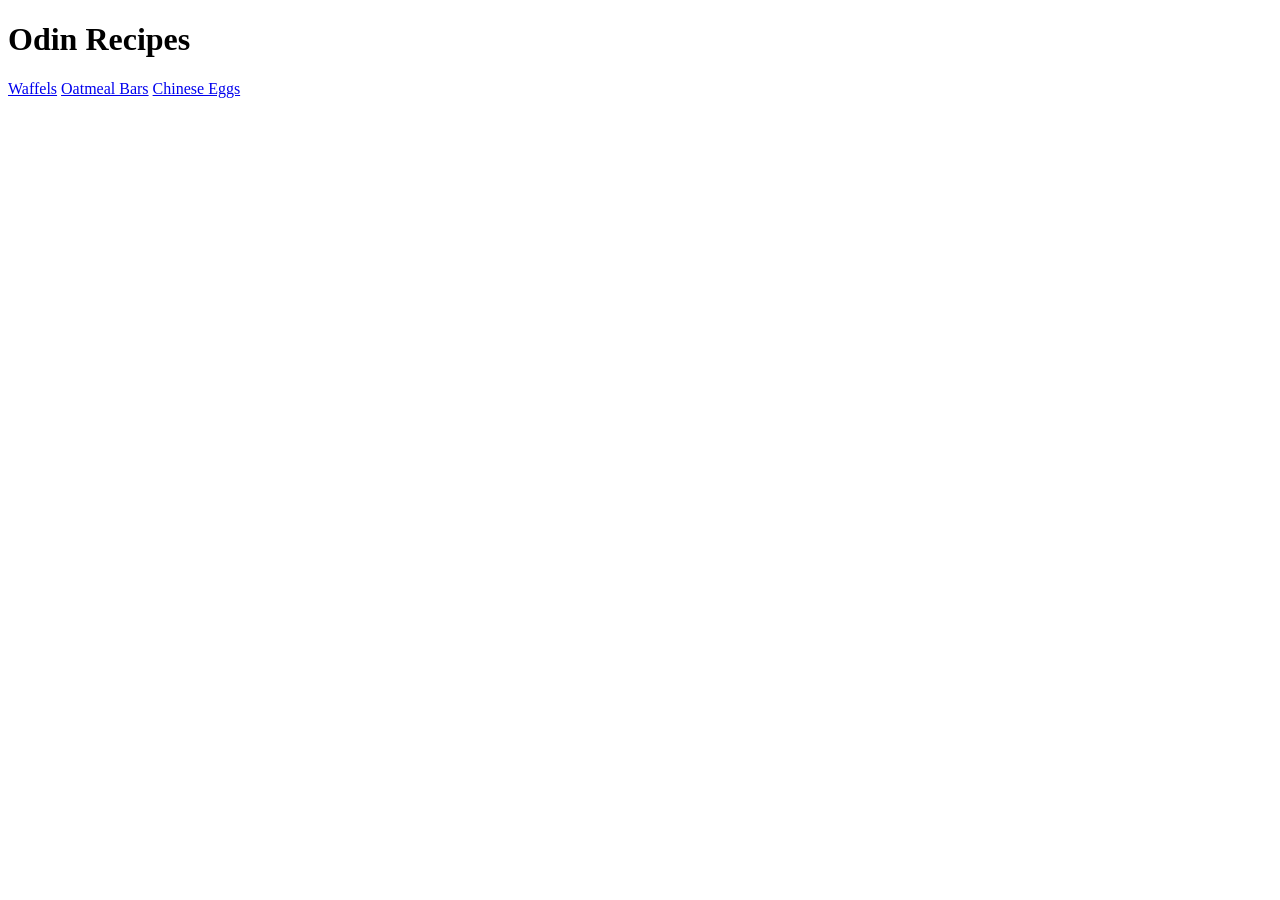
<file: index.html>
<!DOCTYPE html>
<html lang="en">
<head>
    <meta charset="UTF-8">
    <meta name="viewport" content="width=device-width, initial-scale=1.0">
    <title>Homemade</title>
</head>
<body>
    <h1>Odin Recipes</h1>
    <nav>
        <a href="recipes/waffels.html" rel="noopener noreferrer">Waffels</a>
        <a href="recipes/oatmealbars.html" rel="noopener noreferrer">Oatmeal Bars</a>
        <a href="recipes/eggs.html" rel="noopener noreferrer">Chinese Eggs</a>
    </nav>


</body>
</html>
</file>
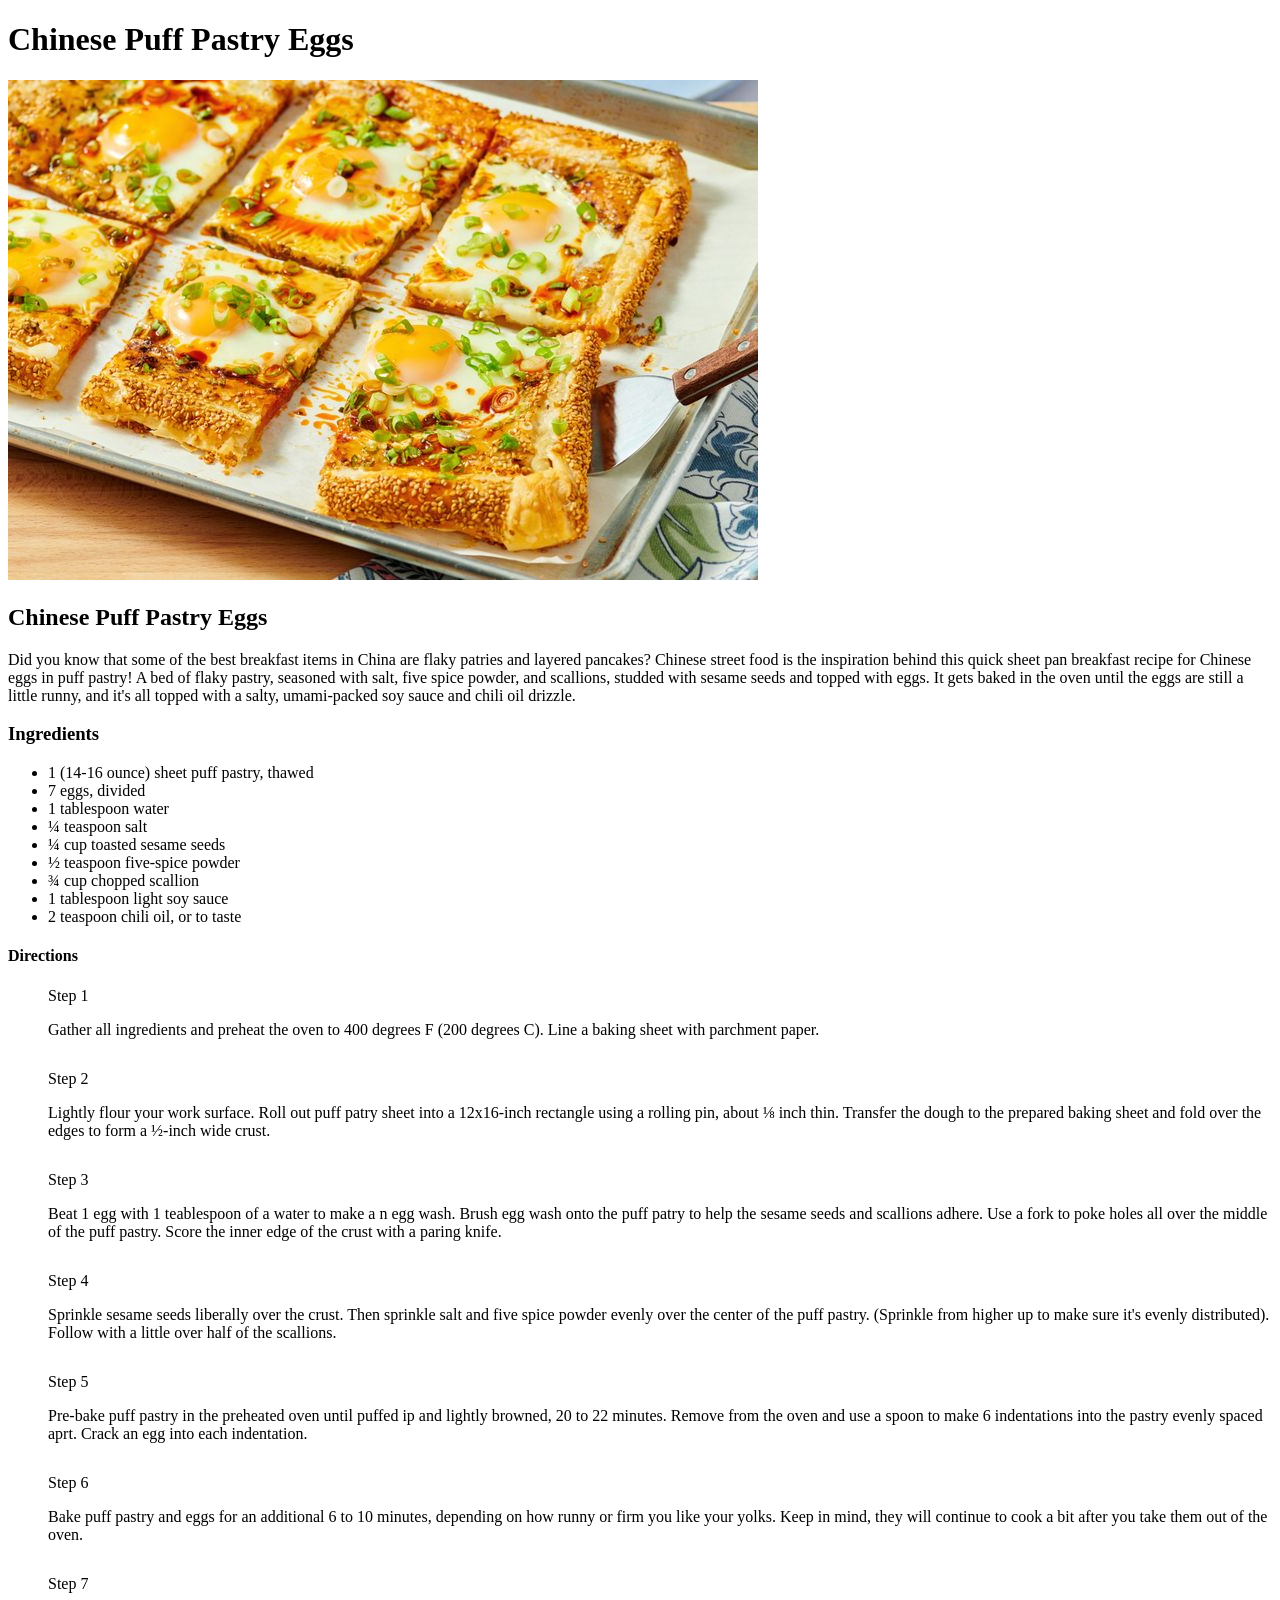
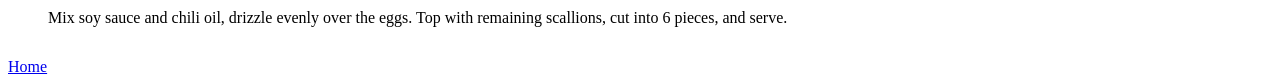
<file: recipes/eggs.html>
<!DOCTYPE html>
<html lang="en">
<head>
    <meta charset="UTF-8">
    <meta name="viewport" content="width=device-width, initial-scale=1.0">
    <link rel="stylesheet" href="stylesheet/styles.css">
    <title>Eggs</title>
</head>
<body>
    <h1>Chinese Puff Pastry Eggs</h1>
    
    <section>
        <img src="./images/chineseeggs.jpg" alt="chinese puff pastry eggs" rel="noopener noreferrer">

        <h2>Chinese Puff Pastry Eggs</h2>
        <p>Did you know that some of the best breakfast items in China are flaky patries and layered pancakes? Chinese street food is the inspiration behind this quick sheet pan breakfast recipe for Chinese eggs in puff pastry! A bed of flaky pastry, seasoned with salt, five spice powder, and scallions, studded with sesame seeds and topped with eggs. It gets baked in the oven until the eggs are still a little runny, and it's all topped with a salty, umami-packed soy sauce and chili oil drizzle.</p>

        <h3>Ingredients</h3>
        <ul>
            <li>1 (14-16 ounce) sheet puff pastry, thawed</li>
            <li>7 eggs, divided</li>
            <li>1 tablespoon water</li>
            <li>&frac14; teaspoon salt</li>
            <li>&frac14; cup toasted sesame seeds</li>
            <li>&frac12; teaspoon five-spice powder</li>
            <li>&frac34; cup chopped scallion</li>
            <li>1 tablespoon light soy sauce</li>
            <li>2 teaspoon chili oil, or to taste</li>
        </ul>

        <h4>Directions</h4>
        <ol>
            <li class="DirectionsPar01" >
               <p>Gather all ingredients and preheat the oven to 400 degrees F (200 degrees C). Line a baking sheet with parchment paper.</p> </li>

            <li class="DirectionsPar02" >
                <p>Lightly flour your work surface. Roll out puff patry sheet into a 12x16-inch rectangle using a rolling pin, about &frac18; inch thin. Transfer the dough to the prepared baking sheet and fold over the edges to form a &frac12;-inch wide crust.</p>
            </li>

            <li class="DirectionsPar03" >
                <p>Beat 1 egg with 1 teablespoon of a water to make a n egg wash. Brush egg wash onto the puff patry to help the sesame seeds and scallions adhere. Use a fork to poke holes all over the middle of the puff pastry. Score the inner edge of the crust with a paring knife.</p>
            </li>

            <li class="DirectionsPar04" >
                <p>Sprinkle sesame seeds liberally over the crust. Then sprinkle salt and five spice powder evenly over the center of the puff pastry. (Sprinkle from higher up to make sure it's evenly distributed). Follow with a little over half of the scallions.</p>
            </li>

            <li class="DirectionsPar05" >
                <p>Pre-bake puff pastry in the preheated oven until puffed ip and lightly browned, 20 to 22 minutes. Remove from the oven and use a spoon to make 6 indentations into the pastry evenly spaced aprt. Crack an egg into each indentation.</p>
            </li>

            <li class="DirectionsPar06" >
                <p>Bake puff pastry and eggs for an additional 6 to 10 minutes, depending on how runny or firm you like your yolks. Keep in mind, they will continue to cook a bit after you take them out of the oven.</p>
            </li>

            <li class="DirectionsPar07" >
                <p>Mix soy sauce and chili oil, drizzle evenly over the eggs. Top with remaining scallions, cut into 6 pieces, and serve.</p>
            </li>
        </ol>
        
    </section>
<a href="../index.html" rel="noopener noreferrer">Home</a>
 
</body>
</html>
</file>
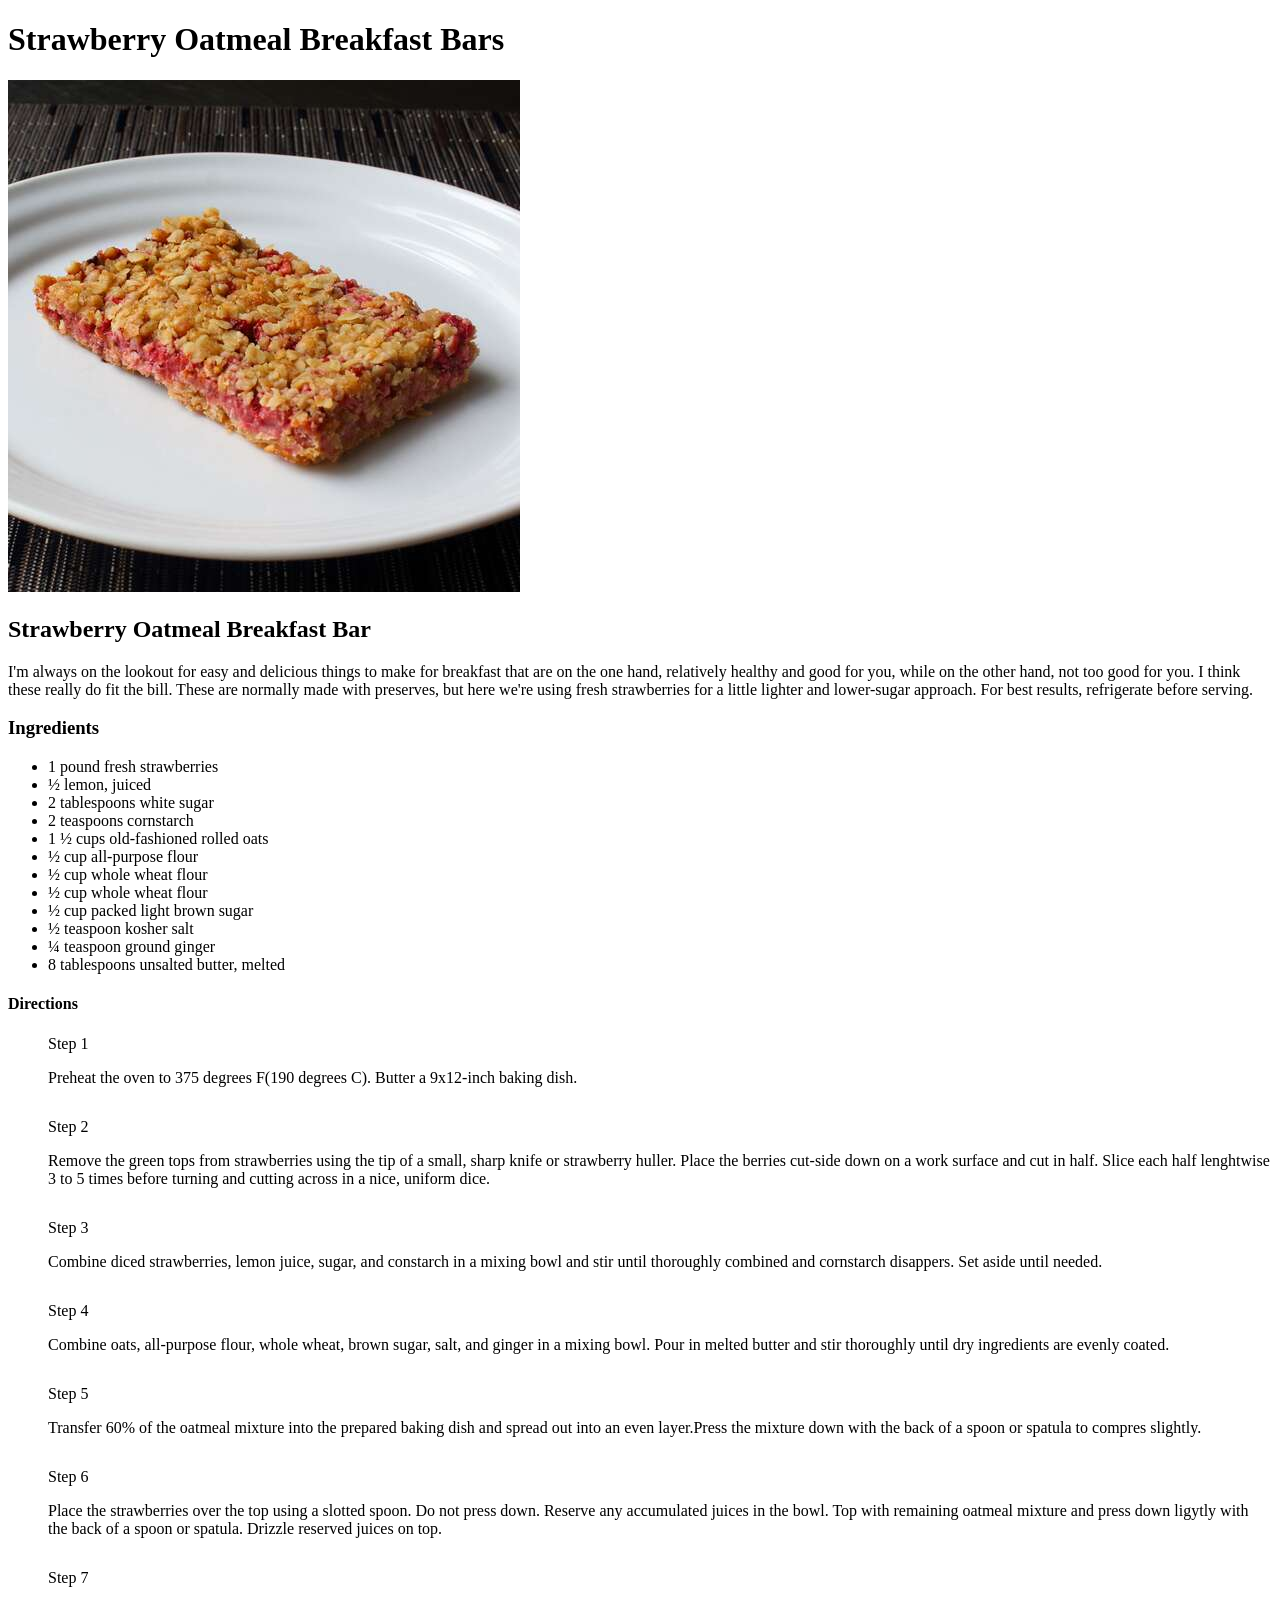
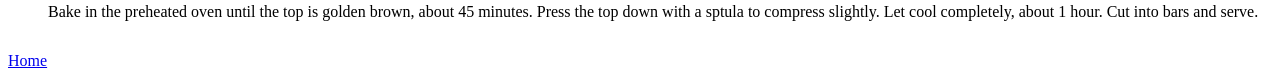
<file: recipes/oatmealbars.html>
<!DOCTYPE html>
<html lang="en">
<head>
    <meta charset="UTF-8">
    <meta name="viewport" content="width=device-width, initial-scale=1.0">
    <link rel="stylesheet" href="stylesheet/styles.css">
    <title>Oatmeal Bars</title>
</head>
<body>
    <h1>Strawberry Oatmeal Breakfast Bars</h1>

    <section>
        <img src="./images/strawberryoatmealbar.jpeg" alt="strawberry oatmeal bar">

        <h2>Strawberry Oatmeal Breakfast Bar</h2>

        <p>I'm always on the lookout for easy and delicious things to make for breakfast that are on the one hand, relatively healthy and good for you, while on the other hand, not too good for you.  I think these really do fit the bill. These are normally made with preserves, but here we're using fresh strawberries for a little lighter and lower-sugar approach. For best results, refrigerate before serving.</p>

        <h3>Ingredients</h3>
        <ul>
            <li>1 pound fresh strawberries</li>
            <li>&frac12; lemon, juiced</li>
            <li>2 tablespoons white sugar</li>
            <li>2 teaspoons cornstarch</li>
            <li>1 &frac12; cups old-fashioned rolled oats</li>
            <li>&frac12; cup all-purpose flour</li>
            <li>&frac12; cup whole wheat flour</li>
            <li>&frac12; cup whole wheat flour</li>
            <li>&frac12; cup packed light brown sugar</li>
            <li>&frac12; teaspoon kosher salt</li>
            <li>&frac14; teaspoon ground ginger</li>
            <li>8 tablespoons unsalted butter, melted</li>
        </ul>

        <h4>Directions</h4>
        <ol>
            <li class="DirectionsPar01" >
                <p>Preheat the oven to 375 degrees F(190 degrees C). Butter a 9x12-inch baking dish.</p>
            </li>
            <li class="DirectionsPar02" >
                <p>Remove the green tops from strawberries using the tip of a small, sharp knife or strawberry huller. Place the berries cut-side down on a work surface and cut in half. Slice each half lenghtwise 3 to 5 times before turning and cutting across in a nice, uniform dice.</p>
            </li>
            <li class="DirectionsPar03" >
                <p>Combine diced strawberries, lemon juice, sugar, and constarch in a mixing bowl and stir until thoroughly combined and cornstarch disappers. Set aside until needed.</p>
            </li>
            <li class="DirectionsPar04" >
                <p>Combine oats, all-purpose flour, whole wheat, brown sugar, salt, and ginger in a mixing bowl. Pour in melted butter and stir thoroughly until dry ingredients are evenly coated.</p>
            </li>
            <li class="DirectionsPar05" >
                <p>Transfer 60% of the oatmeal mixture into the prepared baking dish and spread out into an even layer.Press the mixture down with the back of a spoon or spatula to compres slightly.</p>
            </li>
            <li class="DirectionsPar06" >
                <p>Place the strawberries over the top using a slotted spoon. Do not press down. Reserve any accumulated juices in the bowl. Top with remaining oatmeal mixture and press down ligytly with the back of a spoon or spatula. Drizzle reserved juices on top.</p>
            </li>
            <li class="DirectionsPar07" >
                <p>Bake in the preheated oven until the top is golden brown, about 45 minutes. Press the top down with a sptula to compress slightly. Let cool completely, about 1 hour. Cut into bars and serve.</p>
            </li>
        </ol>

    </section>
    
    <a href="../index.html" rel="noopener noreferrer">Home</a>
</body>
</html>
</file>
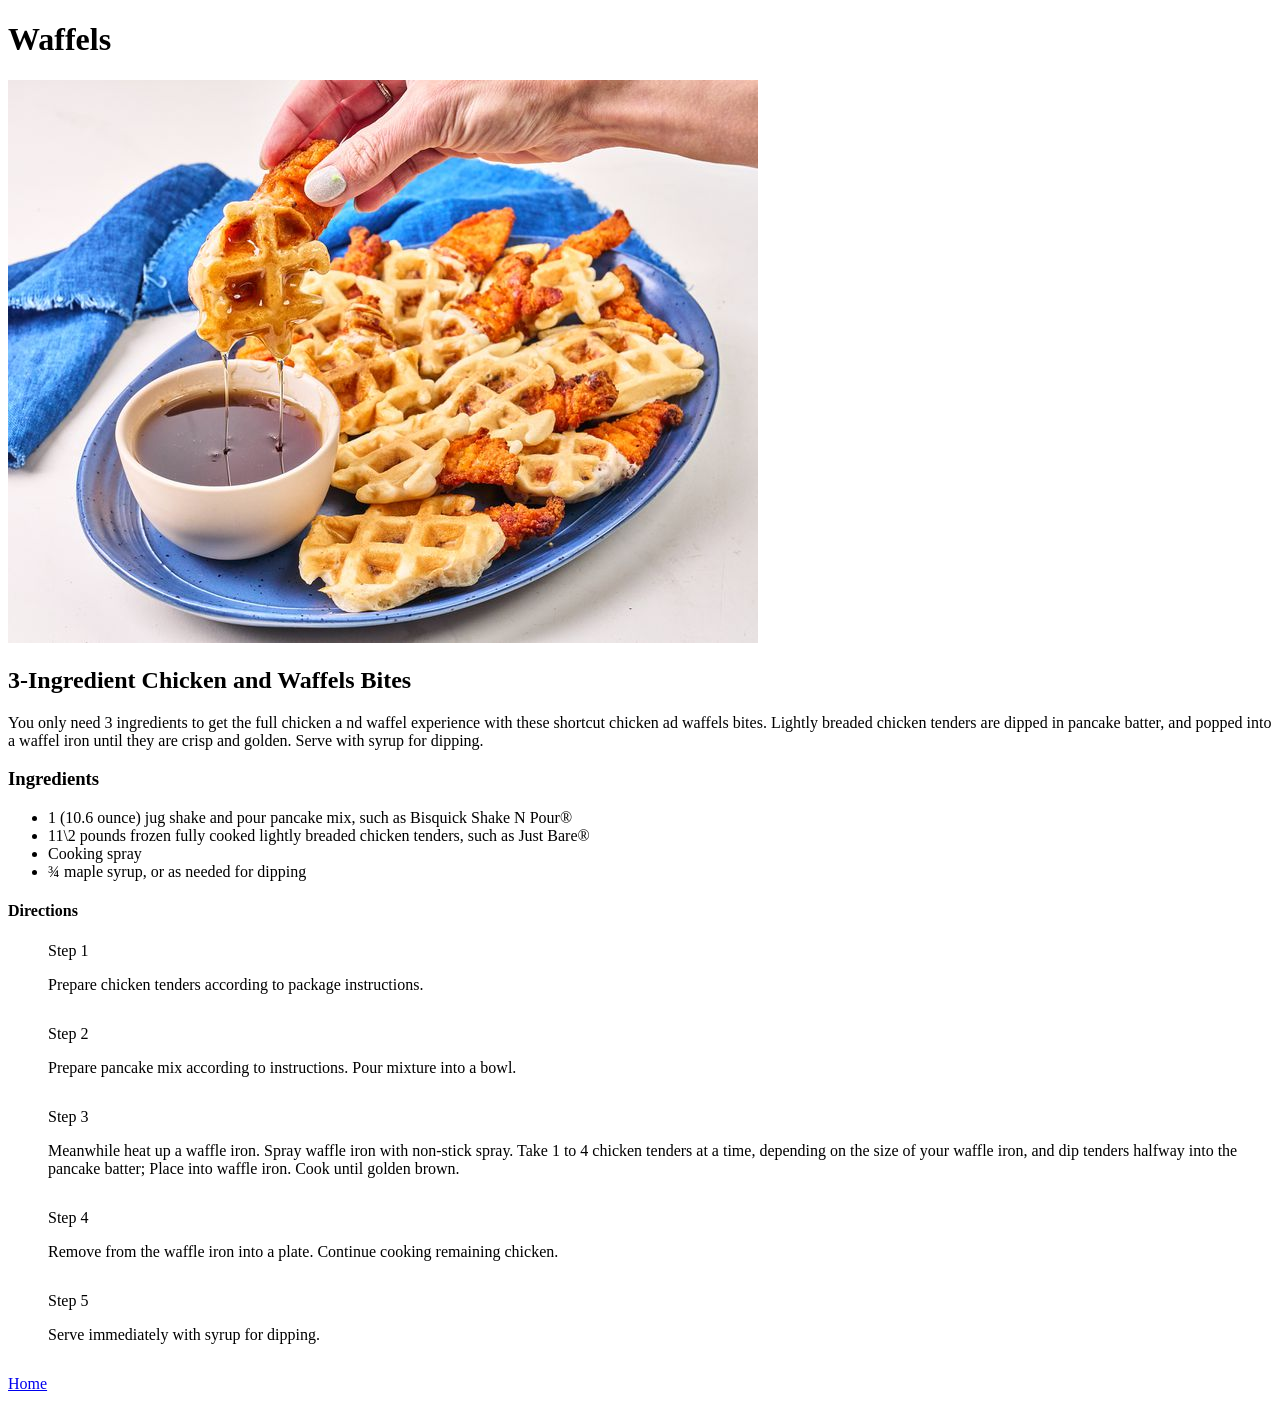
<file: recipes/waffels.html>
<!DOCTYPE html>
<html lang="en">
<head>
    <meta charset="UTF-8">
    <meta name="viewport" content="width=device-width, initial-scale=1.0">
    <link rel="stylesheet" href="stylesheet/styles.css">
    <title>Waffels</title>
</head>
<body>
    <h1>Waffels</h1>

    
    <section>
        <img src="../recipes/images/chickenandwaffels.jpg" alt="chicken and waffels dipped in syrup">
        <h2>3-Ingredient Chicken and Waffels Bites</h2>

        <p>You only need 3 ingredients to get the full chicken a nd waffel experience with these shortcut chicken ad waffels bites. Lightly breaded chicken tenders are dipped in pancake batter, and popped into a waffel iron until they are crisp and golden. Serve with syrup for dipping.</p>

        <h3>Ingredients</h3>
        <ul>
            <li>1 (10.6 ounce) jug shake and pour pancake mix, such as Bisquick Shake N Pour&reg;</li>
            <li>11\2 pounds frozen fully cooked lightly breaded chicken tenders, such as Just Bare&reg;</li>
            <li>Cooking spray</li>
            <li>&frac34; maple syrup, or as needed for dipping</li>
        </ul>

        <h4>Directions</h4>
        <ol>
            <li class="DirectionsPar01" >
                <p>Prepare chicken tenders according to package instructions.</p>
            </li>
            <li class="DirectionsPar02">
                <p >Prepare pancake mix according to instructions. Pour mixture into a bowl.</p>
            </li>
            <li class="DirectionsPar03">
                <p>Meanwhile heat up a waffle iron. Spray waffle iron with non-stick spray. Take 1 to 4 chicken tenders at a time, depending on the size of your waffle iron, and dip tenders halfway into the pancake batter; Place into waffle iron. Cook until golden brown.</p>
            </li>
            <li class="DirectionsPar04">
                <p>Remove from the waffle iron into a plate. Continue cooking remaining chicken.</p>
            </li>
            <li class="DirectionsPar05">
                <p>Serve immediately with syrup for dipping.</p>
            </li>
        </ol>
    </section>

    <a href="../index.html" rel="noopener noreferrer">Home</a>
</body>
</html>
</file>
<file: recipes/stylesheet/styles.css>
.DirectionsPar01::before{
content: "Step 1 ";
}

.DirectionsPar02::before{
    content:"Step 2 ";
}

.DirectionsPar03::before{
    content:"Step 3 ";
}

.DirectionsPar04::before{
    content:"Step 4 ";
}

.DirectionsPar05::before{
    content:"Step 5 ";
}

.DirectionsPar06::before{
    content:"Step 6 ";
}

.DirectionsPar07::before{
    content:"Step 7 ";
}

ol > li{
    list-style: none;
}

li > p{
    padding-bottom:15px;
}
</file>
